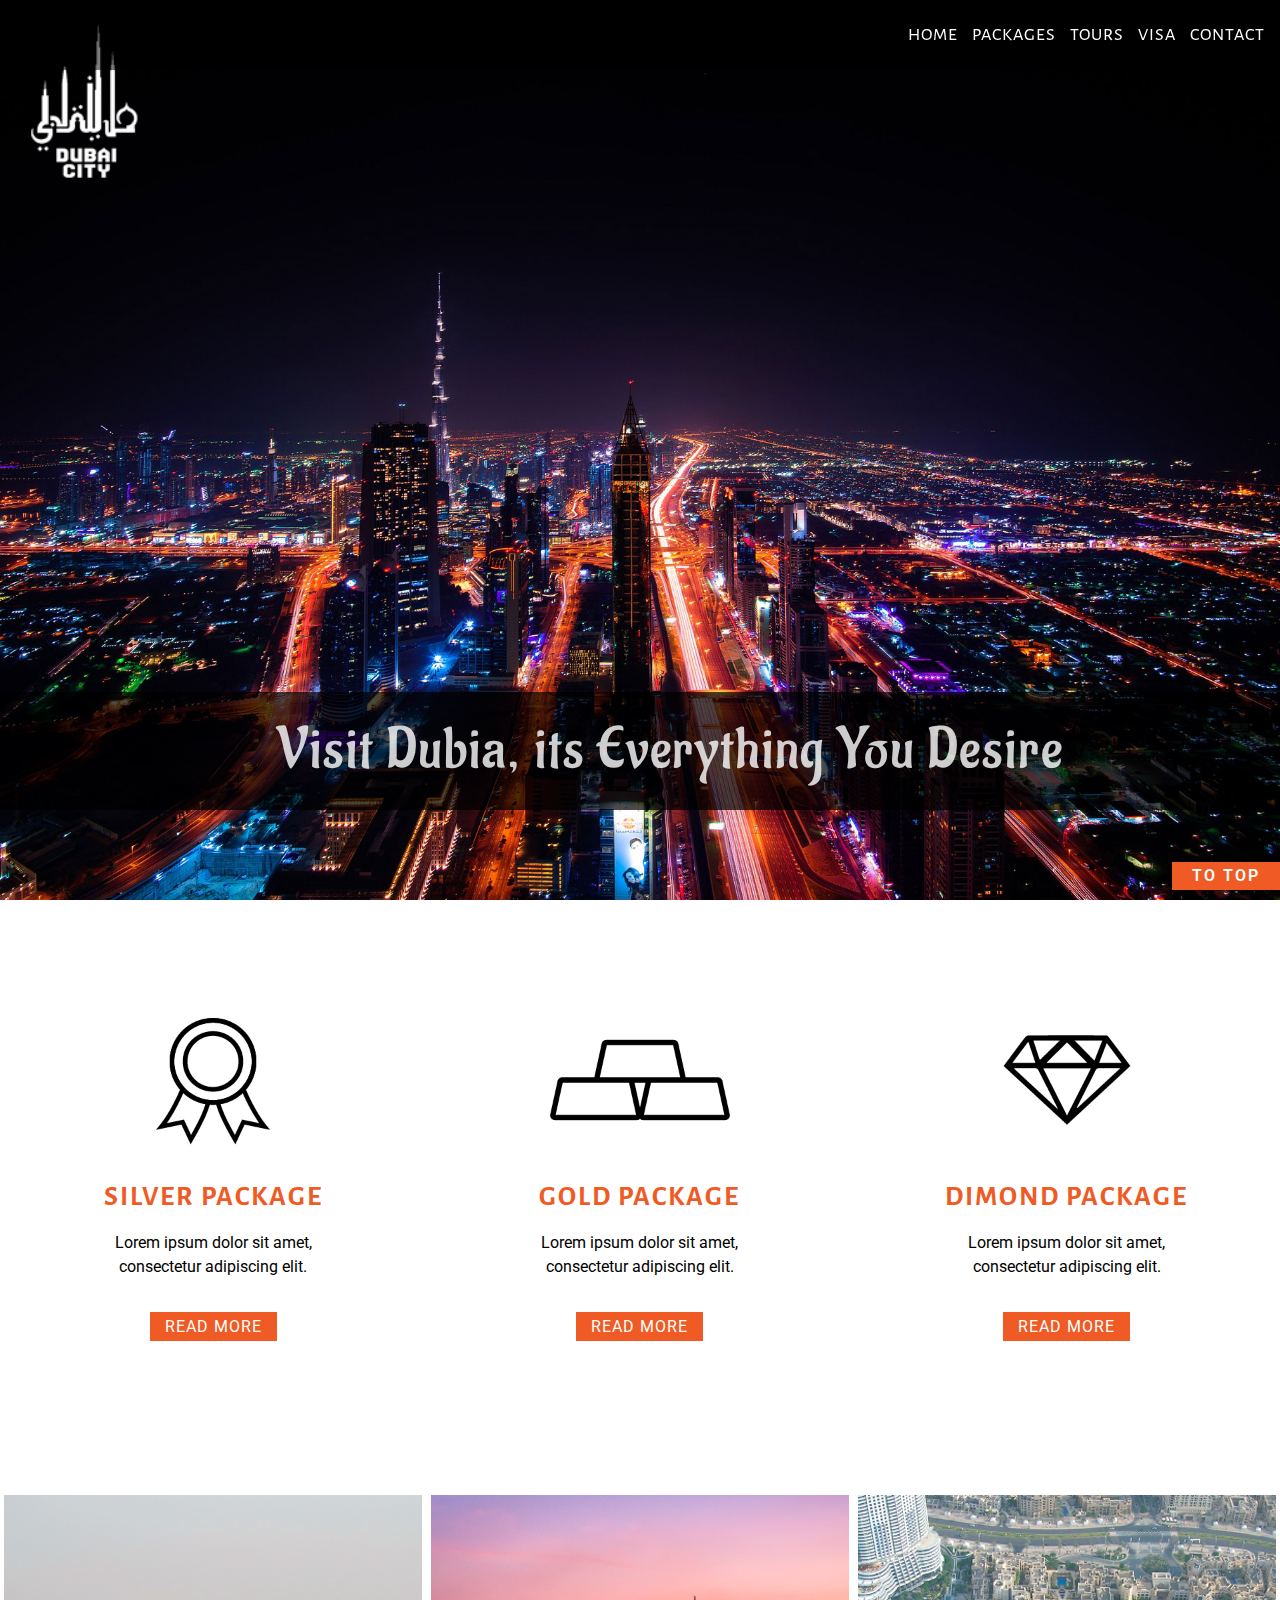
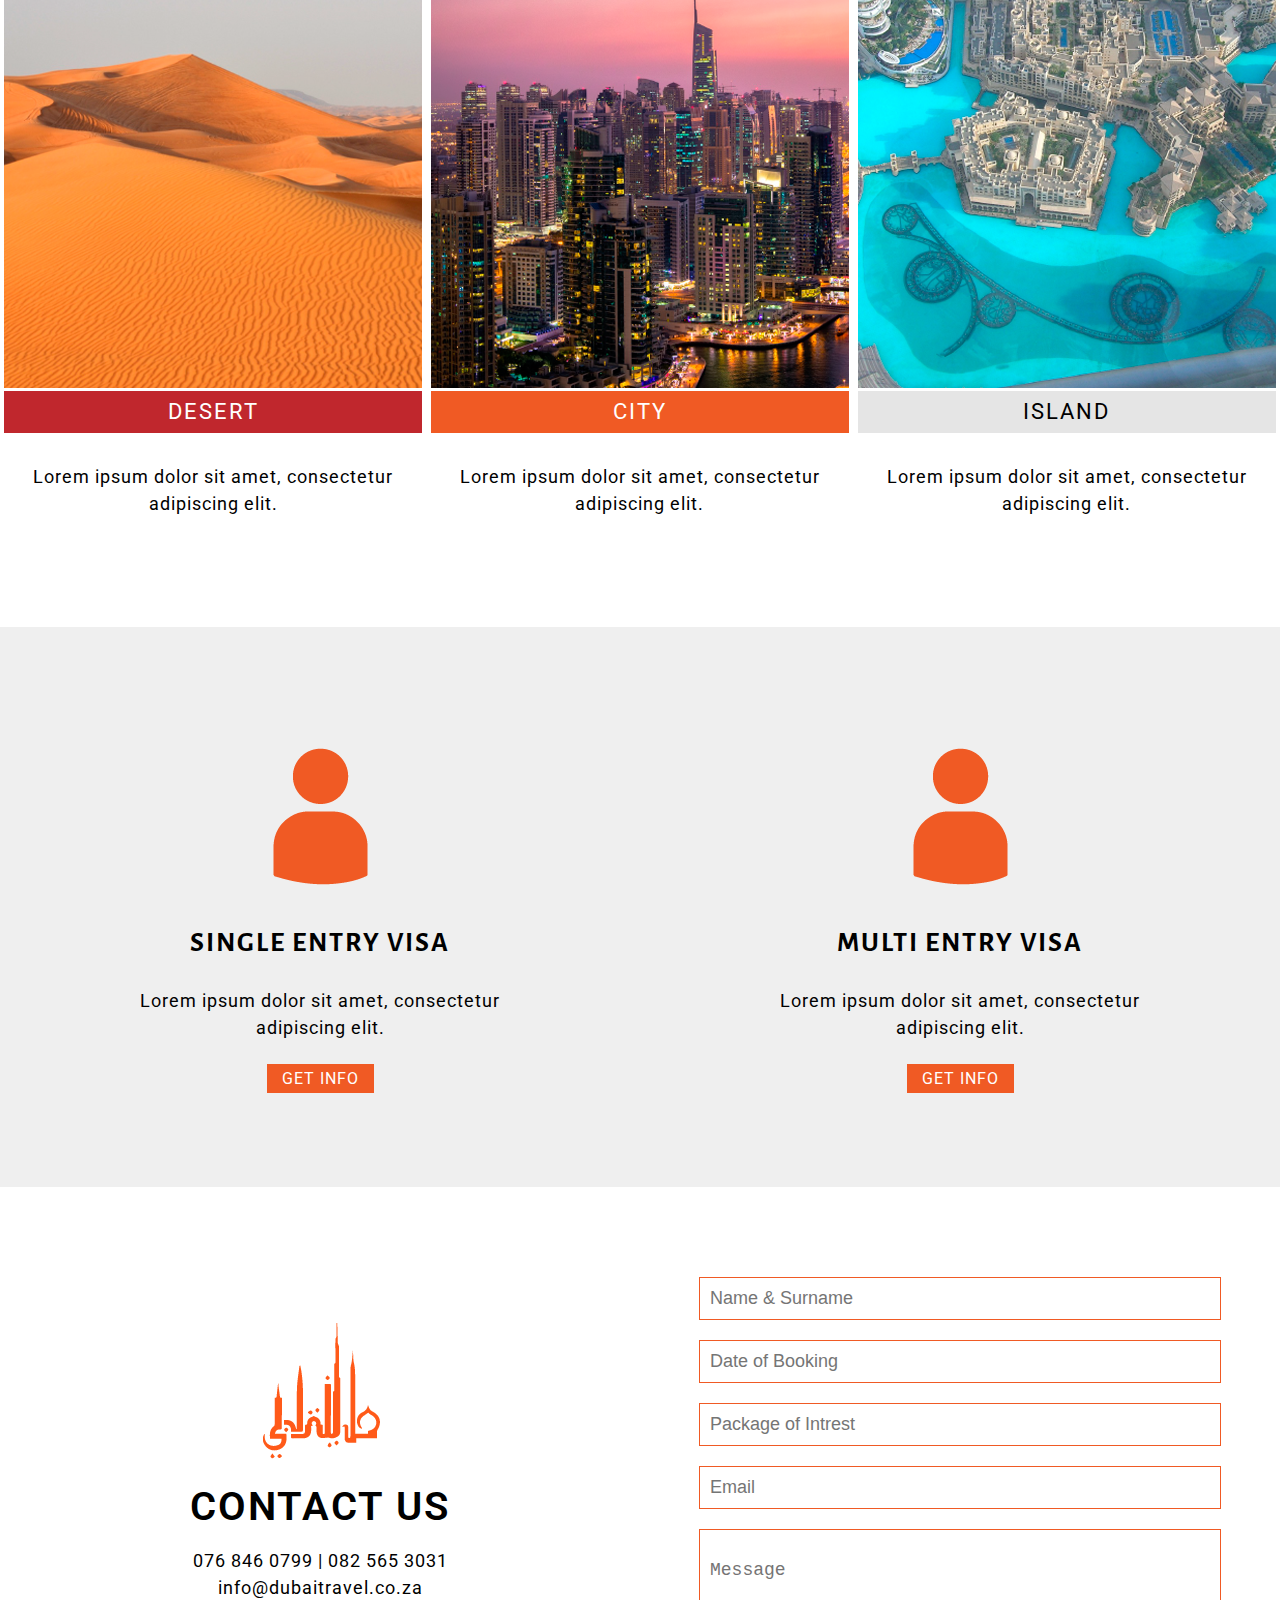
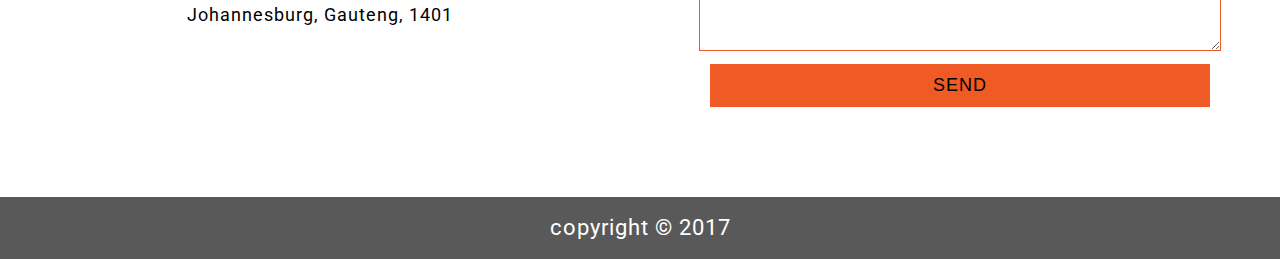
<file: index.html>
<!DOCTYPE html>
<html>
<head>

<!-- <div class="totop"><a href="#">To Top</a></div> -->
<link rel="stylesheet" type="text/css" href="css/styles.css">
<link rel="readmore.html" type="text/html" href="">

<!--Google Font-->
<link href="https://fonts.googleapis.com/css?family=Aladin|Alegreya+Sans+SC|Roboto" rel="stylesheet">

<!--[if lt IE 9]>
	<script src="bower_components/html5shiv/dist/html5shiv.js"></script>
<![endif]-->

	<title>Travel Dubai</title>

<!--mete data -->

 	<meta charset="UTF-8">
  	<meta name="description" content="holiday see travel Dubai">
  	<meta name="keywords" content="HTML,CSS,XML,JavaScript">
  	<meta name="author" content="Colleen de Lange">
  	<meta name="viewport" content="width=device-width, initial-scale=1.0">

<div class="totop"><a href="#">TO TOP</a></div>

</head>

<body>

<nav id="nav">
  <div class="nav-container">
   	<ul class="menu-top display-dk hidden-tb hidden-ph">
		<li><a href="index.html">HOME</a></li>
		<li><a href="index.html#page2">PACKAGES</a></li>
		<li><a href="index.html#toursid">TOURS</a></li>
		<li><a href="index.html#visaid">VISA</a></li>
		<li><a href="index.html#contactid">CONTACT</a></li>
   	</ul>
  </div>
</nav>	
<div class="clearfix"></div>
<section class="home-section">
	<div class="logo"><img src="img/logowhite-1.png"></div>
		<div class="hero-heading">
			<h2>Visit Dubia, its Everything You Desire</h2>
		</div>	
</section>

<!--
SECTION-PACKAGES 
-->
<a href="#"><div id="page2"></div></a>
	<section class="package-section">
		<article class="package-container">
			<img src="img/silver.png">	
			<h3>SILVER PACKAGE</h3>
			<p>Lorem ipsum dolor sit amet, consectetur adipiscing elit.</p>
			<a href="">READ MORE</a>
		</article>

		<article class="package-container">
			<img src="img/gold.png">	
			<h3>GOLD PACKAGE</h3>
			<p>Lorem ipsum dolor sit amet, consectetur adipiscing elit.</p>
			<a href="">READ MORE</a>
		</article>

		<article class="package-container">
			<img src="img/dimond.png">	
			<h3>DIMOND PACKAGE</h3>
			<p>Lorem ipsum dolor sit amet, consectetur adipiscing elit.</p>
			<a href="">READ MORE</a>
		</article>
	<div class="clearfix"></div>
</section>

<!--
SECTION-TOURS 
-->

<section class="tours-section">
	<a href="#"><div id="toursid"></div></a>
		<article class="tour-container">
			<img src="img/desert1.png">
			<h3 class="h3-1">DESERT</h3>
			<p>Lorem ipsum dolor sit amet, consectetur adipiscing elit.</p>
		</article>	

		<article class="tour-container">
			<img src="img/city1.png">
			<h3 class="h3-2">CITY</h3>
			<p>Lorem ipsum dolor sit amet, consectetur adipiscing elit.</p>
		</article>
		<article class="tour-container">
			<img src="img/island1.png">
			<h3 class="h3-3">ISLAND</h3>
			<p>Lorem ipsum dolor sit amet, consectetur adipiscing elit.</p>
		</article>	
	<div class="clearfix"></div>		
<section>

<!--
SECTION-VISA
-->

<section class="visa-section">
	<a href="#"><div id="visaid"></div></a>
		<article class="visa-container">
			<img src="img/visa1.png">
			<h3>SINGLE ENTRY VISA</h3>
			<p>Lorem ipsum dolor sit amet, consectetur adipiscing elit.</p>
			<a href="">GET INFO</a>
		</article>

		<article class="visa-container">
			<img src="img/visa1.png">
			<h3>MULTI ENTRY VISA</h3>
			<p>Lorem ipsum dolor sit amet, consectetur adipiscing elit.</p>
			<a href="">GET INFO</a>
		</article>
	<div class="clearfix"></div>		
</section>


<section class="contact-section">
	<a href="#"><div id="contactid"></div></a>	
		<article class="contact-container info">
		<img src="img/logowhite-orange.png">
			<h3>Contact Us</h3>
				<p>076 846 0799 | 082 565 3031</p>
				<p>info@dubaitravel.co.za</p>
				<p>Johannesburg, Gauteng, 1401</p>
		</article>
		<article class="contact-container">
			<fieldset>
				<input type="text" name="full-name" placeholder="Name & Surname"><br>
				<input type="text" name="booking" placeholder="Date of Booking"><br>
				<input type="text" name="package" placeholder="Package of Intrest"><br>
				<input type="text" name="email" placeholder="Email"><br>
					<textarea name="Message" rows="10" cols="20">
						Message	
					</textarea><br>
				<input class="formBtn form-control" type="submit" value="SEND"/>

			</fieldset> 
		</article>
	<div class="clearfix"></div>	
</section>

<footer>copyright &copy; 2017</footer>
</body>
</html>
</file>
<file: css/styles.css>
@font-face {
font-family: 'AlegreyaSansSC_Light';
src: url('../fonts/AlegreyaSansSC-Light-webfont.eot');
}
/* http://meyerweb.com/eric/tools/css/reset/ 
   v2.0 | 20110126
   License: none (public domain)
*/

html, body, div, span, applet, object, iframe,
h1, h2, h3, h4, h5, h6, p, blockquote, pre,
a, abbr, acronym, address, big, cite, code,
del, dfn, em, img, ins, kbd, q, s, samp,
small, strike, strong, sub, sup, tt, var,
b, u, i, center,
dl, dt, dd, ol, ul, li,
fieldset, form, label, legend,
table, caption, tbody, tfoot, thead, tr, th, td,
article, aside, canvas, details, embed, 
figure, figcaption, footer, header, hgroup, 
menu, nav, output, ruby, section, summary,
time, mark, audio, video {
	margin: 0;
	padding: 0;
	border: 0;
	font-size: 100%;
	font: inherit;
	vertical-align: baseline;
}
/* HTML5 display-role reset for older browsers */

article, aside, details, figcaption, figure, 
footer, header, hgroup, menu, nav, section {
	display: block;
}
body {
	line-height: 1;
}
ol, ul {
	list-style: none;
}
blockquote, q {
	quotes: none;
}
blockquote:before, blockquote:after,
q:before, q:after {
	content: '';
	content: none;
}
table {
	border-collapse: collapse;
	border-spacing: 0;
}

/* HTML5 display-role reset for older browsers END*/


/*-------MENU BAR--------*/
.totop{
	position: absolute;
	z-index: 1;
	right: 0px;
	bottom: 10px;
	background-color: #F05A24;
	padding: 6px 20px;
	position: fixed;
	font-family: 'Roboto', sans-serif;
	letter-spacing: 2px;
	font-weight: 600;
}

.totop a{
	text-decoration: none;
	color: #fff;
	background-color: 

}

.nav-container { 
  	padding: 20px 0px;
  	text-align: center;
	line-height: 30px;
	float: right;
	position: absolute;
	right: 10px;
	position: fixed;
	background-color: rgba(0, 0, 0, 0.5);
	width: 100%;
	text-align: right;
	z-index: 5;
}

.clearfix{
	content: "";
	clear: both;
}

.menu-top li a {
	color: #fff;
	font-family: 'Alegreya Sans SC', sans-serif;
	letter-spacing: 1px;
	list-style: none;
	text-decoration: none;
	font-size: 18px;
	padding: 0 5px;

 }

.menu-top li {
  display: inline-block;
 }
    
.menu-top li:hover {
  opacity: 0.5;
 }

 .logo{
 	position: absolute;
 	left: 10px;
 	top: 10px;
 }

.logo img{
	width: 150px;
}

.home-section{
	background-image: url("../img/1dubai.jpg");
	background-repeat: no-repeat;
	background-position: center;
	background-size: cover;
	text-align: center;
	height: 100vh;
	width: 100%;
	z-index: -1;
}

.hero-heading{
	width: 100%;
	padding: 30px;
	z-index: 1;
	color: #fff;
	background-color: rgba(0, 0, 0, 0.7);
	position: absolute;
	bottom: 10%;
	font-family: 'Aladin', cursive;
	font-size: 58px;
	letter-spacing: 2px;
}

.hero-heading h2{
	color: #fff;
	opacity: 0.8;
}

/*===============
SECTION-PACKAGE
=================*/

.package-section{
	padding: 80px 0;
}

.package-container img{
	width: 200px;	
}

.package-container, .tour-container{
float: left;
width: 33.33333%;
text-align: center;
height: auto;
}

.clearfix{
	content: "";
	clear: both;
}

.package-container h3, .visa-container h3{
	color: #F05A24;
	font-family: 'Alegreya Sans SC', sans-serif;
	font-size: 28px;
	font-weight: 600;
	letter-spacing: 2px;
}

.package-container p{
	font-family: 'Roboto', sans-serif;
	padding: 20px 100px;
	padding-bottom: 40px;
	line-height: 1.5;
}

.package-container a, .visa-container a{
	text-decoration: none;
	font-family: 'Roboto', sans-serif;
	letter-spacing: 1px;
	color: #fff;
	background-color: #F05A24;
	padding: 5px 15px; 
}

.package-container a:hover{
background-color: #000;
}

/*===============
SECTION-TOURS
=================*/

.tours-section{
	margin: 0 auto;
	overflow-x: hidden;
	width: 100%;
	text-align: center;
}

.tour-container{
	position: relative;
	padding: 80px 0;
}

.tour-container h3{
	max-width: 418px;
	margin: 0 auto;
	padding: 10px 0;
	font-family: 'Roboto', sans-serif;
	letter-spacing: 2px;
	font-size: 22px;
	color: #fff;
	bottom:10%;
	z-index: 3;
}

.h3-1{
	background-color: #C0272D;
}

.h3-2{
	background-color: #F05A24;
}

.h3-3{
	background-color: #E5E5E5;
	color: #000 !important;
}

.tour-container p, .visa-container p{
	font-family: 'Roboto', sans-serif;
	padding: 30px 0;
	letter-spacing: 1px;
	font-size: 18px;
	max-width: 418px;
	margin: 0 auto;
	line-height: 1.5;
}

/*===============
SECTION-VISA
=================*/
.visa-section{
	padding: 100px 0;
	background-color: #EFEFEF;
}

.visa-container, .contact-container{
	float: left;
	width: 50%;
}

.visa-container h3{
	color: #000;
	padding-top: 20px;
}

.visa-container a:hover{
	background-color: #000;
}

.clearfix{
	content: "";
	clear: both;
}

/*===============
SECTION-CONTACT
=================*/
.contact-section{
	padding: 80px 0px;
}

.info{
padding-top: 50px;
}

.contact-container input{
	padding: 10px 10px;
	width: 500px;
	margin: 10px;
	border: 1px solid #F05A24; 
	font-size: 18px;
}

.contact-container textarea{
	width: 500px;
	padding: 10px 10px;
	border: 1px solid #F05A24; 
	font-size: 18px;
	color: #757474;
	margin-top: 10px;
	height: 100px;
}

.formBtn{
	padding: 10px 10px;
	background-color: #F05A24 !important;
	font-size: 20px;
	letter-spacing: 1px;
	border: none; 
}

.formBtn:hover{
	background-color: #000 !important;;
	color: #fff;
	border: none; 
}

.contact-container h3 {
	font-family: 'Roboto', sans-serif;
	padding: 10px 0;
	letter-spacing: 2px;
	font-size: 40px;
	line-height: 1.5;
	font-weight: 600;
	text-transform: uppercase;
}

.contact-container p {
	font-family: 'Roboto', sans-serif;
	letter-spacing: 1px;
	font-size: 18px;
	line-height: 1.5;
}

footer{
	padding: 20px 0;
	font-family: 'Roboto', sans-serif;
	letter-spacing: 1px;
	font-size: 22px;
	background-color: #595959;
	color: #fff;
}
</file>
